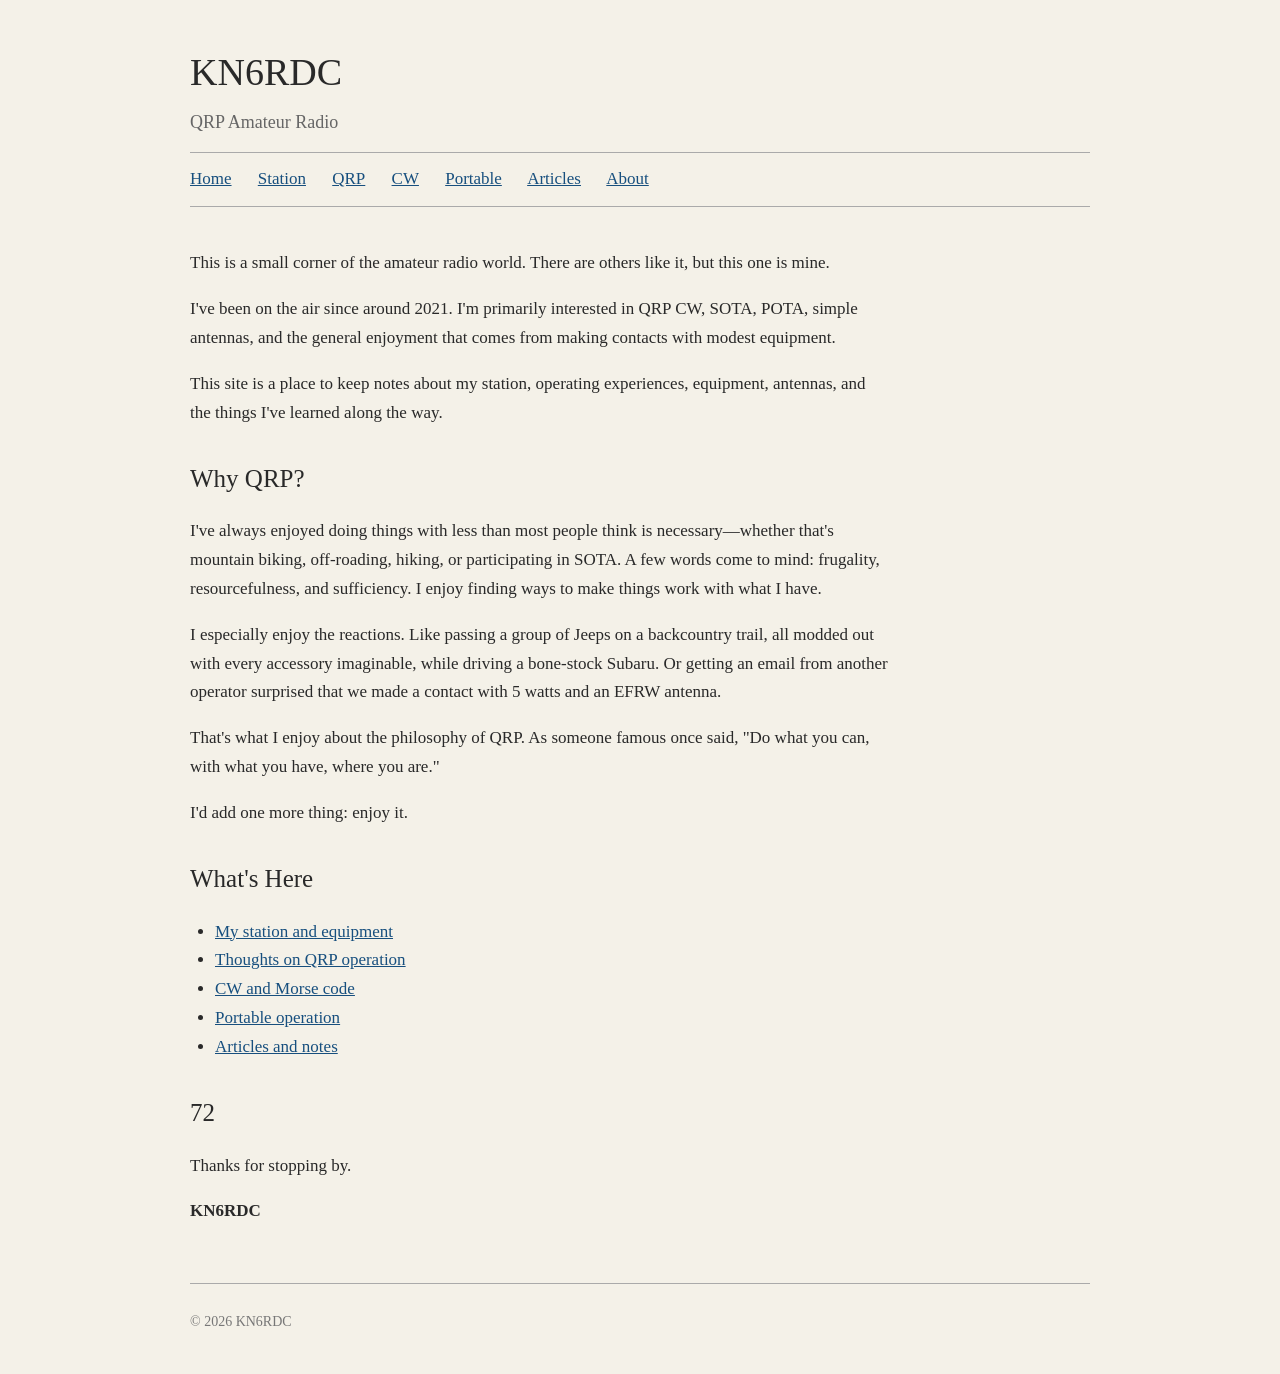
<file: index.html>
<!DOCTYPE html>
<html lang="en">

<head>
    <meta charset="UTF-8">
    <meta name="viewport" content="width=device-width, initial-scale=1.0">

    <title>KN6RDC | QRP Amateur Radio</title>

    <link rel="stylesheet" href="style.css">
</head>

<body>

    <div class="site">

        <header>
            <h1>KN6RDC</h1>
            <p class="tagline">QRP Amateur Radio</p>
        </header>

        <nav>
            <a href="index.html">Home</a>
            <a href="station.html">Station</a>
            <a href="qrp.html">QRP</a>
            <a href="cw.html">CW</a>
            <a href="portable.html">Portable</a>
            <a href="articles.html">Articles</a>
            <a href="about.html">About</a>
        </nav>

        <main>
            
            <p>
                This is a small corner of the amateur radio world. There are others like it, but this one is mine.
            </p>

            <p>
                I've been on the air since around 2021. I'm primarily interested in QRP CW, SOTA, POTA, simple antennas, and the general enjoyment that comes from making contacts with modest equipment.
            </p>

            <p>
                This site is a place to keep notes about my station, operating experiences, equipment, antennas, and the things I've learned along the way. 
            </p>

            <h2>Why QRP?</h2>

            <p>
                I've always enjoyed doing things with less than most people think is necessary—whether that's mountain biking, off-roading, hiking, or participating in SOTA.
                A few words come to mind: frugality, resourcefulness, and sufficiency. I enjoy finding ways to make things work with what I have. 
            </p>

            <p>
                I especially enjoy the reactions. Like passing a group of Jeeps on a backcountry trail, all modded out with every accessory imaginable, while driving a bone-stock Subaru. 
                Or getting an email from another operator surprised that we made a contact with 5 watts and an EFRW antenna. 
            </p>

            <p>
                That's what I enjoy about the philosophy of QRP. As someone famous once said, "Do what you can, with what you have, where you are." 
            </p>

            <p>
                I'd add one more thing: enjoy it. 
            </p>

            <h2>What's Here</h2>

            <ul>
                <li><a href="station.html">My station and equipment</a></li>
                <li><a href="qrp.html">Thoughts on QRP operation</a></li>
                <li><a href="cw.html">CW and Morse code</a></li>
                <li><a href="portable.html">Portable operation</a></li>
                <li><a href="articles.html">Articles and notes</a></li>
            </ul>

            <h2>72</h2>

            <p>
                Thanks for stopping by.
            </p>

            <p>
                <strong>KN6RDC</strong>
            </p>

        </main>

        <footer>
            <p>
                &copy; 2026 KN6RDC
            </p>
        </footer>

    </div>

</body>
</html>
</file>
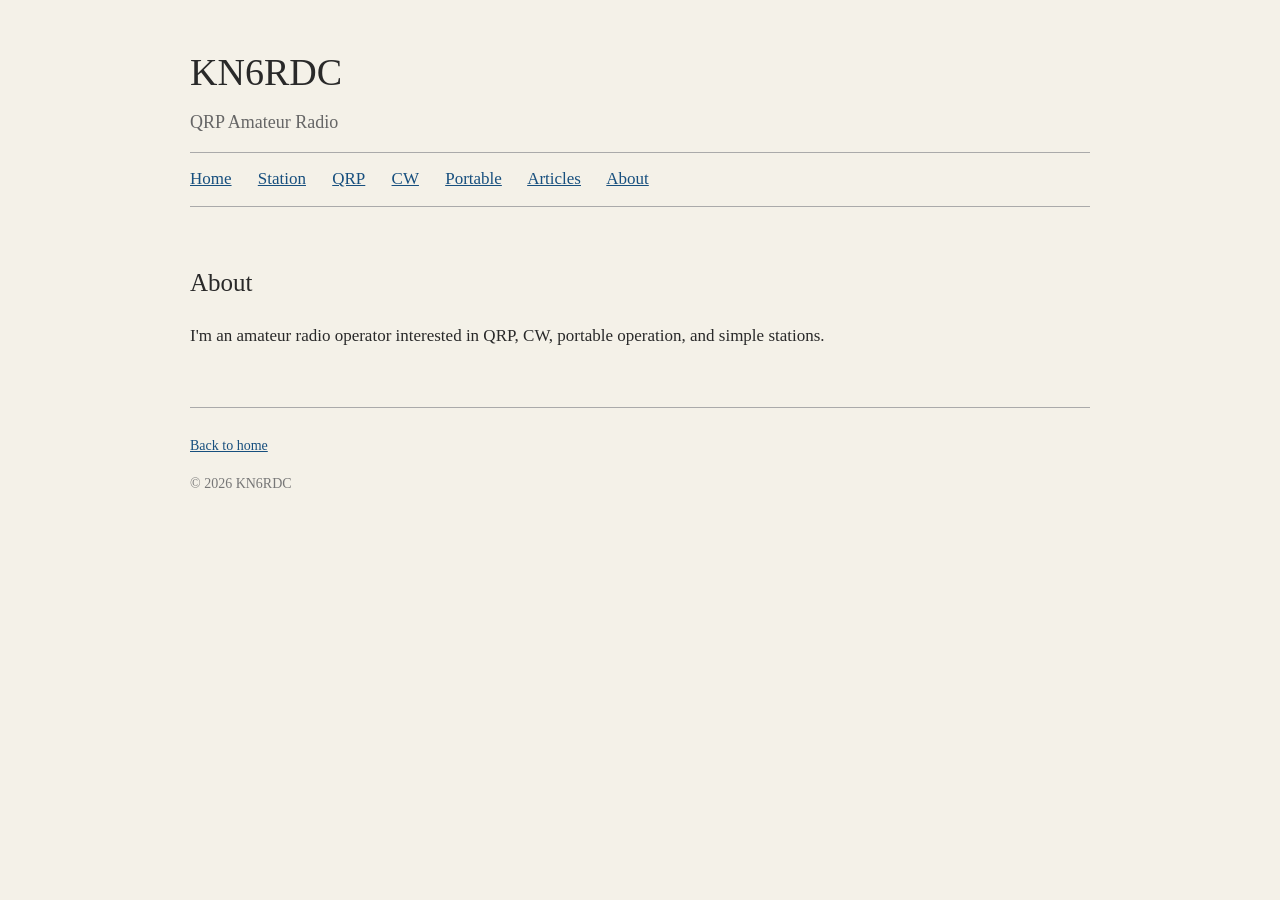
<file: about.html>
<!DOCTYPE html>
<html lang="en">

<head>
    <meta charset="UTF-8">
    <meta name="viewport" content="width=device-width, initial-scale=1.0">

    <title>About | KN6RDC</title>

    <link rel="stylesheet" href="style.css">
</head>

<body>

    <div class="site">

        <header>
            <h1>KN6RDC</h1>
            <p class="tagline">QRP Amateur Radio</p>
        </header>

        <nav>
            <a href="index.html">Home</a>
            <a href="station.html">Station</a>
            <a href="qrp.html">QRP</a>
            <a href="cw.html">CW</a>
            <a href="portable.html">Portable</a>
            <a href="articles.html">Articles</a>
            <a href="about.html">About</a>
        </nav>

        <main>

            <h2>About</h2>

            <p>
                I'm an amateur radio operator interested in
                QRP, CW, portable operation, and simple stations.
            </p>
<!--
            <p>
                This website is simply a place to document my
                experiences with amateur radio and keep track of the
                equipment, antennas, ideas, and lessons that have
                interested me along the way.
            </p>

            <h2>Amateur Radio</h2>

            <p>
                What I enjoy most about amateur radio is that it can
                be as complicated or as simple as you want to make it.
            </p>

            <p>
                For me, the attraction is increasingly toward the
                simpler side: a small radio, a modest antenna, a key,
                a battery, and a quiet place to operate.
            </p>

            <h2>About This Site</h2>

            <p>
                This is an independent personal website. There are no
                advertisements, no commercial purpose, and no particular
                goal beyond sharing things I find interesting.
            </p>

            <p>
                If something here is useful to another operator,
                that's a bonus.
            </p>

            <h2>72</h2>

            <p>
                Thanks for visiting.
            </p>

            <p>
                <strong>KN6RDC</strong>
            </p>
-->
        </main>

        <footer>
            <p>
                <a href="index.html">Back to home</a>
            </p>

            <p>
                &copy; 2026 KN6RDC
            </p>
        </footer>

    </div>

</body>
</html>
</file>
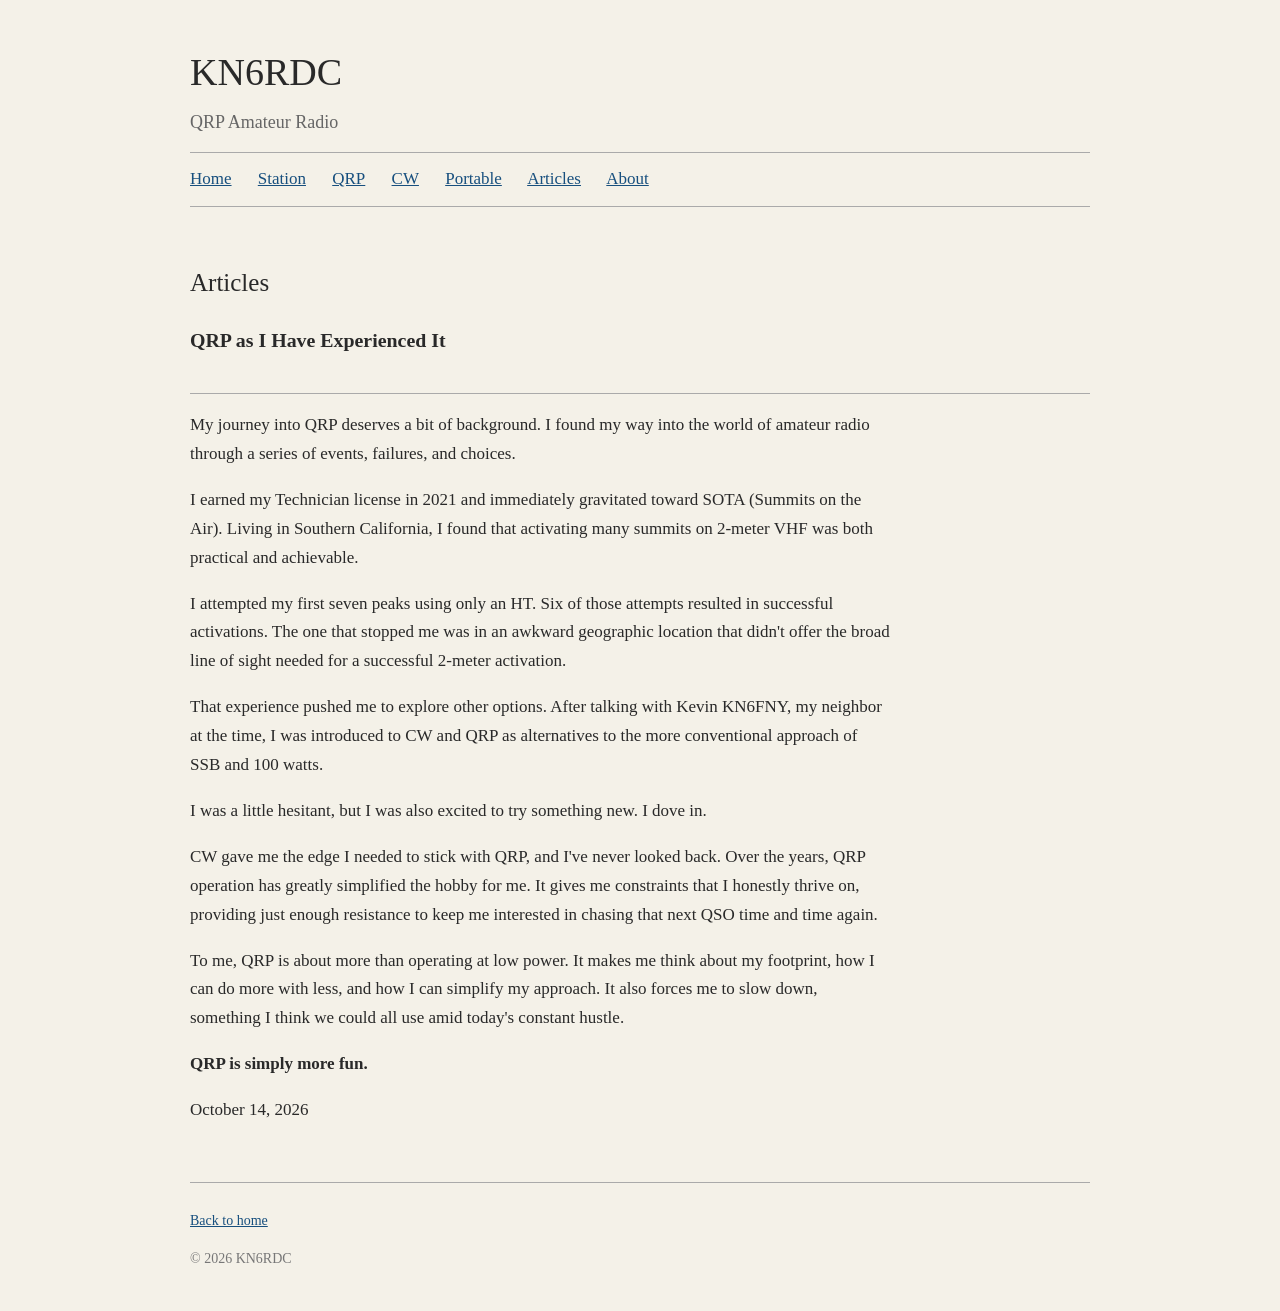
<file: articles.html>
<!DOCTYPE html>
<html lang="en">

<head>
    <meta charset="UTF-8">
    <meta name="viewport" content="width=device-width, initial-scale=1.0">

    <title>Articles | KN6RDC</title>

    <link rel="stylesheet" href="style.css">
</head>

<body>

    <div class="site">

        <header>
            <h1>KN6RDC</h1>
            <p class="tagline">QRP Amateur Radio</p>
        </header>

        <nav>
            <a href="index.html">Home</a>
            <a href="station.html">Station</a>
            <a href="qrp.html">QRP</a>
            <a href="cw.html">CW</a>
            <a href="portable.html">Portable</a>
            <a href="articles.html">Articles</a>
            <a href="about.html">About</a>
        </nav>

        <main>

            <h2>Articles</h2>

<article>
  <header>
    <h3>QRP as I Have Experienced It</h3>
  </header>

  <p>
    My journey into QRP deserves a bit of background. I found my
    way into the world of amateur radio through a series of events,
    failures, and choices.
  </p>

  <p>
    I earned my Technician license in 2021 and immediately gravitated
    toward SOTA (Summits on the Air). Living in Southern California,
    I found that activating many summits on 2-meter VHF was both
    practical and achievable.
  </p>

  <p>
    I attempted my first seven peaks using only an HT. Six of those
    attempts resulted in successful activations. The one that stopped
    me was in an awkward geographic location that didn't offer the
    broad line of sight needed for a successful 2-meter activation.
  </p>

  <p>
    That experience pushed me to explore other options. After talking
    with Kevin KN6FNY, my neighbor at the time, I was introduced
    to CW and QRP as alternatives to the more conventional approach
    of SSB and 100 watts.
  </p>

  <p>
    I was a little hesitant, but I was also excited to try something
    new. I dove in.
  </p>

  <p>
    CW gave me the edge I needed to stick with QRP, and I've never
    looked back. Over the years, QRP operation has greatly simplified
    the hobby for me. It gives me constraints that I honestly thrive
    on, providing just enough resistance to keep me interested in
    chasing that next QSO time and time again.
  </p>

  <p>
    To me, QRP is about more than operating at low power. It makes
    me think about my footprint, how I can do more with less, and
    how I can simplify my approach. It also forces me to slow down,
    something I think we could all use amid today's constant hustle.
  </p>

    <p>
        <strong>QRP is simply more fun.</strong></p>
    <p>
        <time datetime="2026-10-14">October 14, 2026</time>
    </p>
</article>

        </main>

        <footer>
            <p>
                <a href="index.html">Back to home</a>
            </p>

            <p>
                &copy; 2026 KN6RDC
            </p>
        </footer>

    </div>

</body>
</html>
</file>
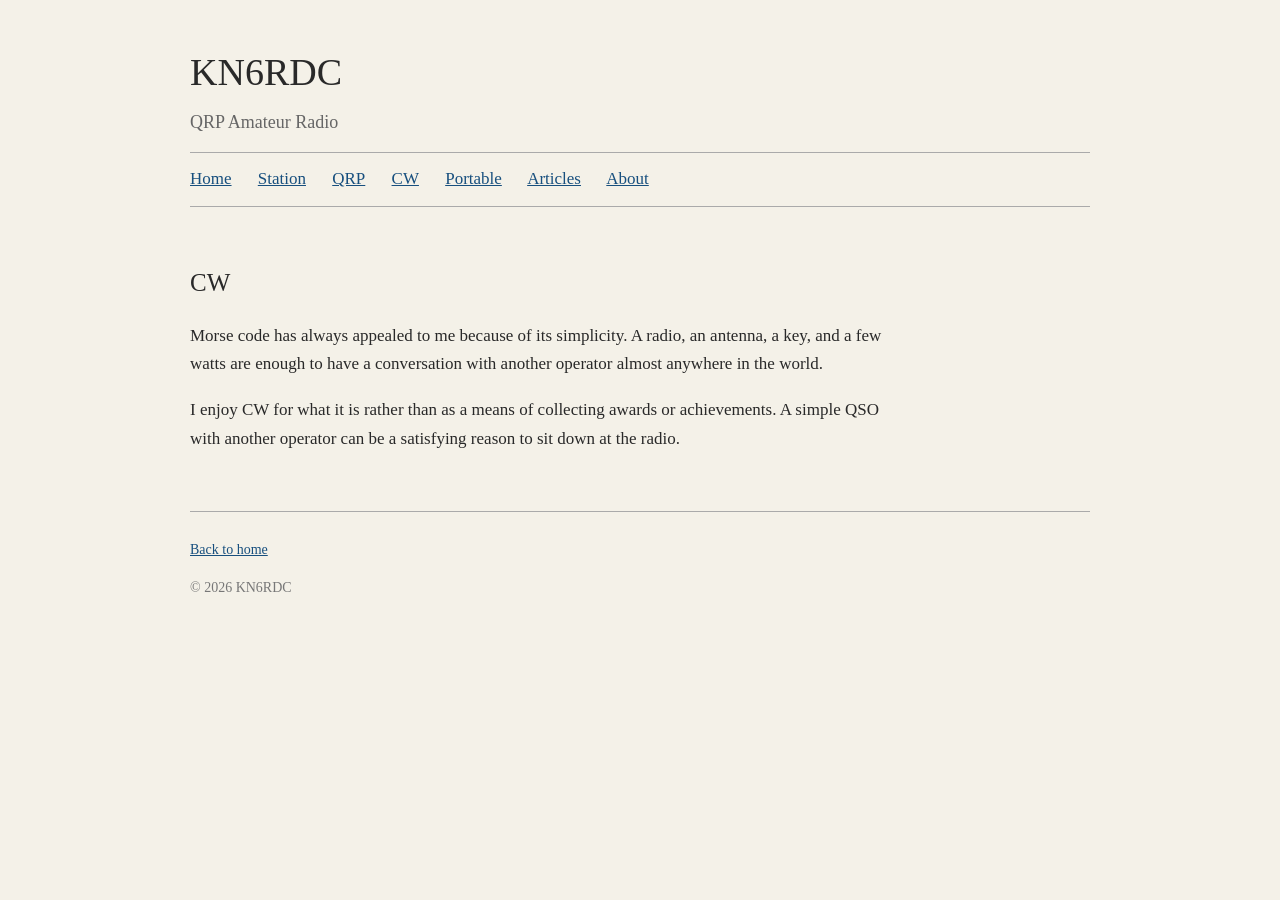
<file: cw.html>
<!DOCTYPE html>
<html lang="en">

<head>
    <meta charset="UTF-8">
    <meta name="viewport" content="width=device-width, initial-scale=1.0">

    <title>CW | KN6RDC</title>

    <link rel="stylesheet" href="style.css">
</head>

<body>

    <div class="site">

        <header>
            <h1>KN6RDC</h1>
            <p class="tagline">QRP Amateur Radio</p>
        </header>

        <nav>
            <a href="index.html">Home</a>
            <a href="station.html">Station</a>
            <a href="qrp.html">QRP</a>
            <a href="cw.html">CW</a>
            <a href="portable.html">Portable</a>
            <a href="articles.html">Articles</a>
            <a href="about.html">About</a>
        </nav>

        <main>

            <h2>CW</h2>

            <p>
                Morse code has always appealed to me because of its
                simplicity. A radio, an antenna, a key, and a few
                watts are enough to have a conversation with another
                operator almost anywhere in the world.
            </p>

            <p>
                I enjoy CW for what it is rather than as a means of
                collecting awards or achievements. A simple QSO with
                another operator can be a satisfying reason to sit down
                at the radio.
            </p>
<!--
            <h2>Operating CW</h2>

            <p>
                My preferred contacts are generally straightforward:
                callsigns, signal reports, names, locations, equipment,
                antennas, and a few pleasantries.
            </p>

            <p>
                There's something enjoyable about slowing down and
                having a simple conversation without needing to chase
                a particular number or accomplishment.
            </p>

            <h2>Keys and Paddles</h2>

            <p>
                This page will eventually include information about the
                keys and paddles I use, along with some thoughts about
                different styles of sending.
            </p>

            <h2>Learning and Improving</h2>

            <p>
                CW is one of those skills that can always be improved.
                The goal isn't necessarily to become exceptionally fast.
                Being comfortable enough to copy and send naturally is
                more important to me.
            </p>

            <h2>The Simple QSO</h2>

            <p>
                A short conversation between two operators is enough.
                No award, contest, special event, or rare DX is required
                to make a contact worthwhile.
            </p>
-->
        </main>

        <footer>
            <p>
                <a href="index.html">Back to home</a>
            </p>

            <p>
                &copy; 2026 KN6RDC
            </p>
        </footer>

    </div>

</body>
</html>
</file>
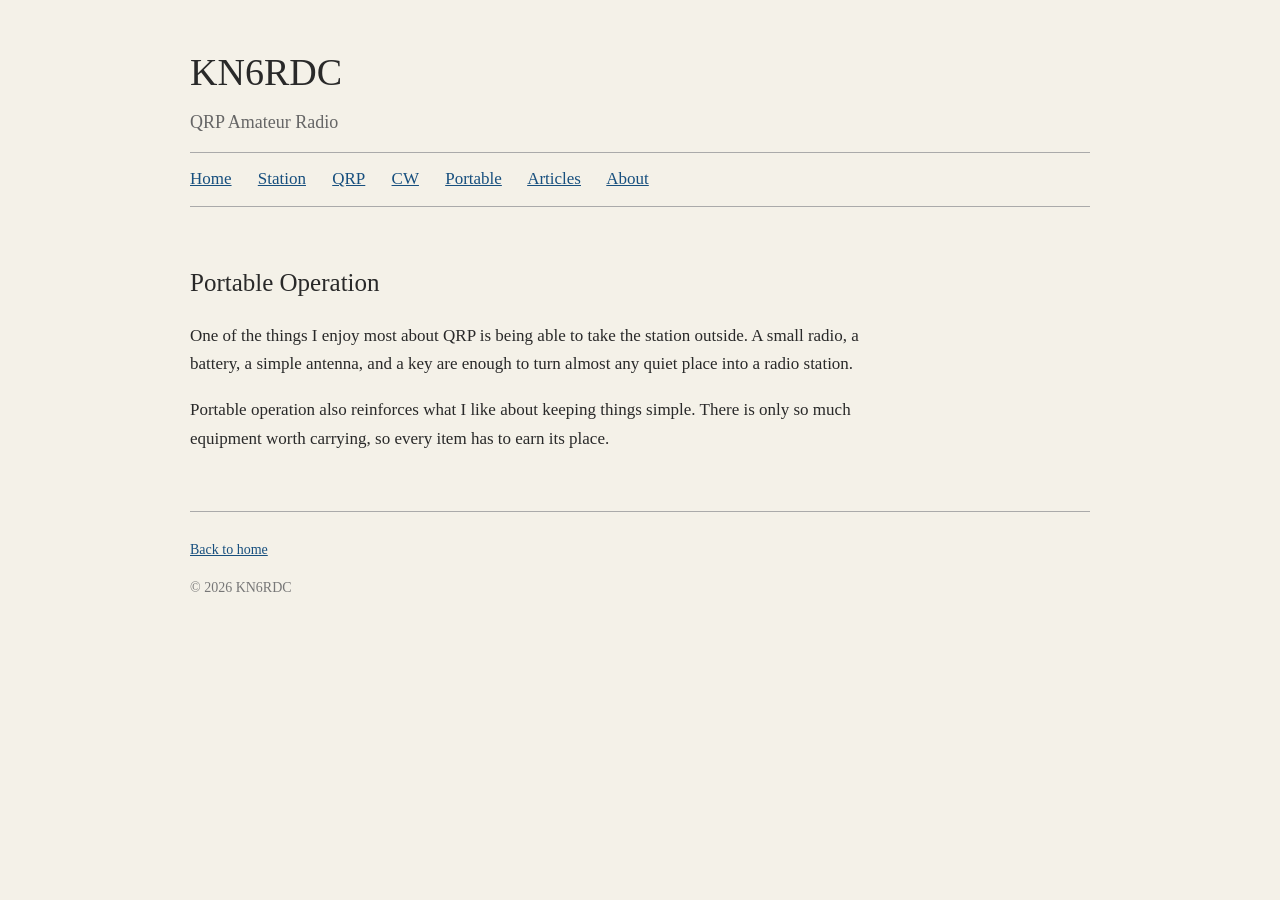
<file: portable.html>
<!DOCTYPE html>
<html lang="en">

<head>
    <meta charset="UTF-8">
    <meta name="viewport" content="width=device-width, initial-scale=1.0">

    <title>Portable | KN6RDC</title>

    <link rel="stylesheet" href="style.css">
</head>

<body>

    <div class="site">

        <header>
            <h1>KN6RDC</h1>
            <p class="tagline">QRP Amateur Radio</p>
        </header>

        <nav>
            <a href="index.html">Home</a>
            <a href="station.html">Station</a>
            <a href="qrp.html">QRP</a>
            <a href="cw.html">CW</a>
            <a href="portable.html">Portable</a>
            <a href="articles.html">Articles</a>
            <a href="about.html">About</a>
        </nav>

        <main>

            <h2>Portable Operation</h2>

            <p>
                One of the things I enjoy most about QRP is being able
                to take the station outside. A small radio, a battery,
                a simple antenna, and a key are enough to turn almost
                any quiet place into a radio station.
            </p>

            <p>
                Portable operation also reinforces what I like about
                keeping things simple. There is only so much equipment
                worth carrying, so every item has to earn its place.
            </p>
<!--
            <h2>Getting Outside</h2>

            <p>
                Portable radio gives me a reason to combine amateur
                radio with hiking and exploring. The radio doesn't have
                to be the entire purpose of the outing. Sometimes it's
                simply something to enjoy along the way.
            </p>

            <h2>Portable Station</h2>

            <p>
                My portable station is centered around lightweight
                equipment and a small battery. I'll add more information
                here about the radio, key, battery, mast, antenna, and
                other equipment I actually use in the field.
            </p>

            <h2>Antennas</h2>

            <p>
                Portable antennas don't have to be complicated. Getting
                a wire into the air and finding a reasonably quiet place
                to operate can be more important than building an
                elaborate antenna system.
            </p>

            <h2>Field Notes</h2>

            <p>
                This section will eventually contain notes and photographs
                from portable operating trips.
            </p>
-->
        </main>

        <footer>
            <p>
                <a href="index.html">Back to home</a>
            </p>

            <p>
                &copy; 2026 KN6RDC
            </p>
        </footer>

    </div>

</body>
</html>
</file>
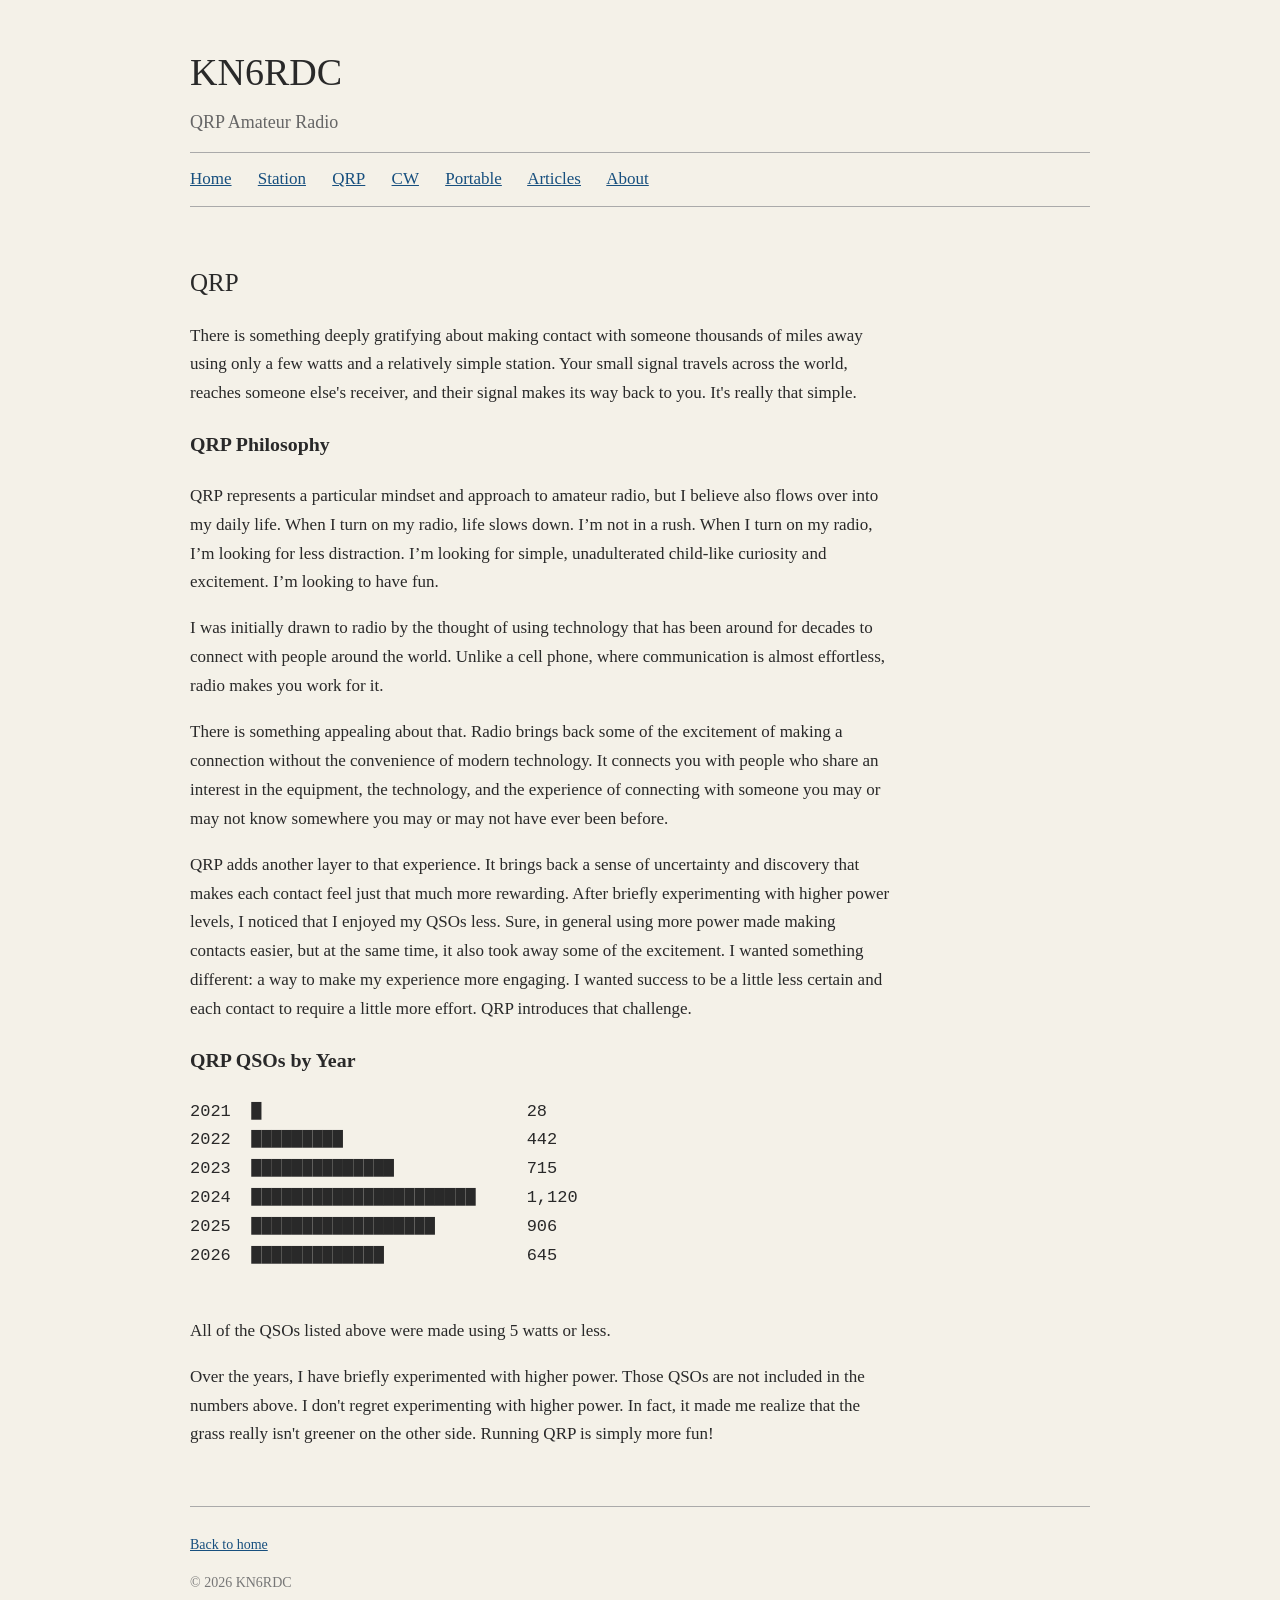
<file: qrp.html>
<!DOCTYPE html>
<html lang="en">

<head>
    <meta charset="UTF-8">
    <meta name="viewport" content="width=device-width, initial-scale=1.0">

    <title>QRP | KN6RDC</title>

    <link rel="stylesheet" href="style.css">
</head>

<body>

    <div class="site">

        <header>
            <h1>KN6RDC</h1>
            <p class="tagline">QRP Amateur Radio</p>
        </header>

        <nav>
            <a href="index.html">Home</a>
            <a href="station.html">Station</a>
            <a href="qrp.html">QRP</a>
            <a href="cw.html">CW</a>
            <a href="portable.html">Portable</a>
            <a href="articles.html">Articles</a>
            <a href="about.html">About</a>
        </nav>

        <main>

    <h2>QRP</h2>

    <p>
        There is something deeply gratifying about making contact with someone thousands of miles away using only a few watts and a relatively simple
        station. Your small signal travels across the world, reaches someone else's receiver, and their signal makes its way back to you. 
        It's really that simple.
    </p>

    <h3>QRP Philosophy</h3>

    <p>
        QRP represents a particular mindset and approach to amateur radio,
        but I believe also flows over into my daily life. When I turn on my radio,
        life slows down. I’m not in a rush. When I turn on my radio, I’m looking
        for less distraction. I’m looking for simple, unadulterated child-like
        curiosity and excitement. I’m looking to have fun.
    </p>

    <p>
        I was initially drawn to radio by the thought of using technology that
        has been around for decades to connect with people around the world.
        Unlike a cell phone, where communication is almost effortless, radio
        makes you work for it. 
    </p>

    <p>
        There is something appealing about that. Radio brings back some of the
        excitement of making a connection without the convenience of modern
        technology. It connects you with people who share an interest in the
        equipment, the technology, and the experience of connecting with someone
        you may or may not know somewhere you may or may not have ever been
        before.
    </p>

    <p>
        QRP adds another layer to that experience. It brings back a sense of
        uncertainty and discovery that makes each contact feel just that much
        more rewarding. After briefly experimenting with higher power levels, I noticed that I enjoyed my QSOs less. Sure, in general using
        more power made making contacts easier, but at the same time, it also
        took away some of the excitement. I wanted something different: a way
        to make my experience more engaging. I wanted success to be a little
        less certain and each contact to require a little more effort. QRP
        introduces that challenge.
    </p>

    <h3>QRP QSOs by Year</h3>

    <pre>
2021  █                          28
2022  █████████                  442
2023  ██████████████             715
2024  ██████████████████████     1,120
2025  ██████████████████         906
2026  █████████████              645
    </pre>

    <p>
        All of the QSOs listed above were made using 5 watts or less.
    </p>

    <p>
        Over the years, I have briefly experimented with higher power.
        Those QSOs are not included in the numbers above.
        I don't regret experimenting with higher power. In fact, it made
        me realize that the grass really isn't greener on the other side.
        Running QRP is simply more fun!
    </p>
            
        </main>

        <footer>
            <p>
                <a href="index.html">Back to home</a>
            </p>

            <p>
                &copy; 2026 KN6RDC
            </p>
        </footer>

    </div>

</body>
</html>
</file>
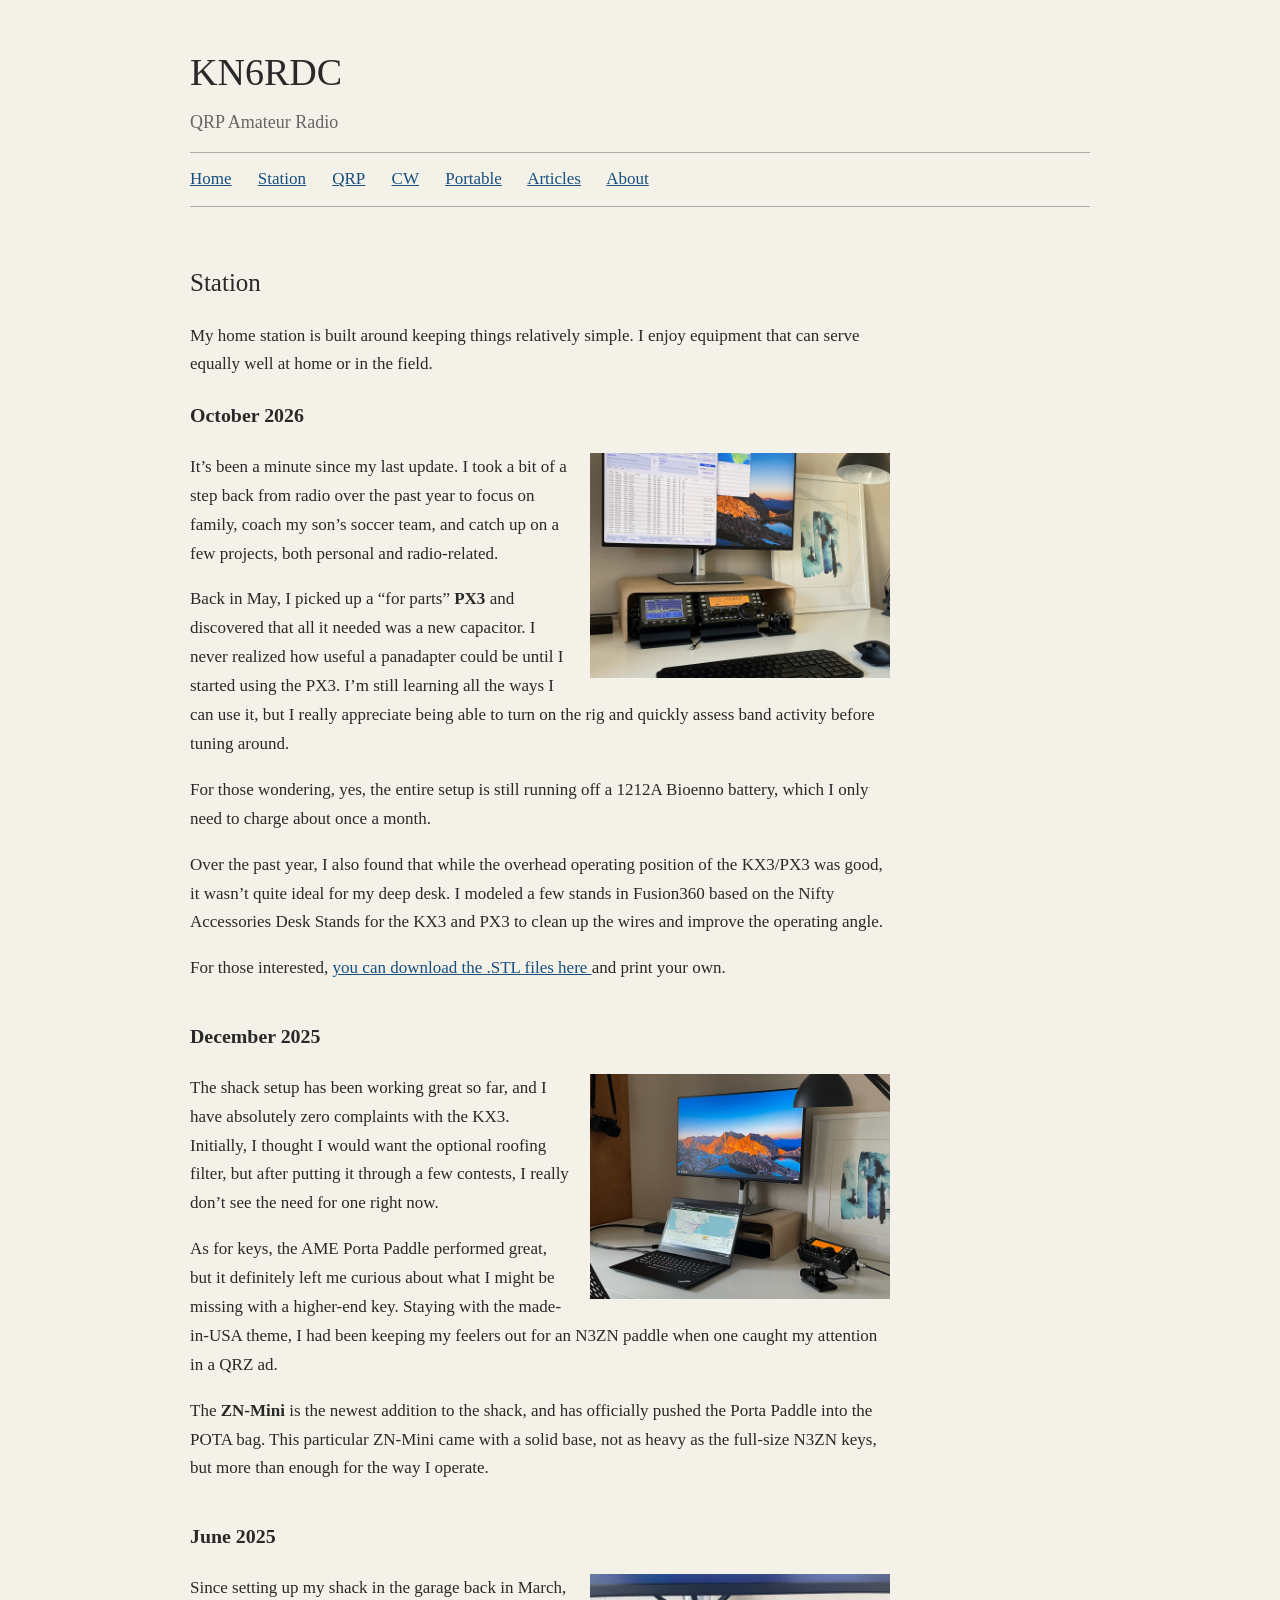
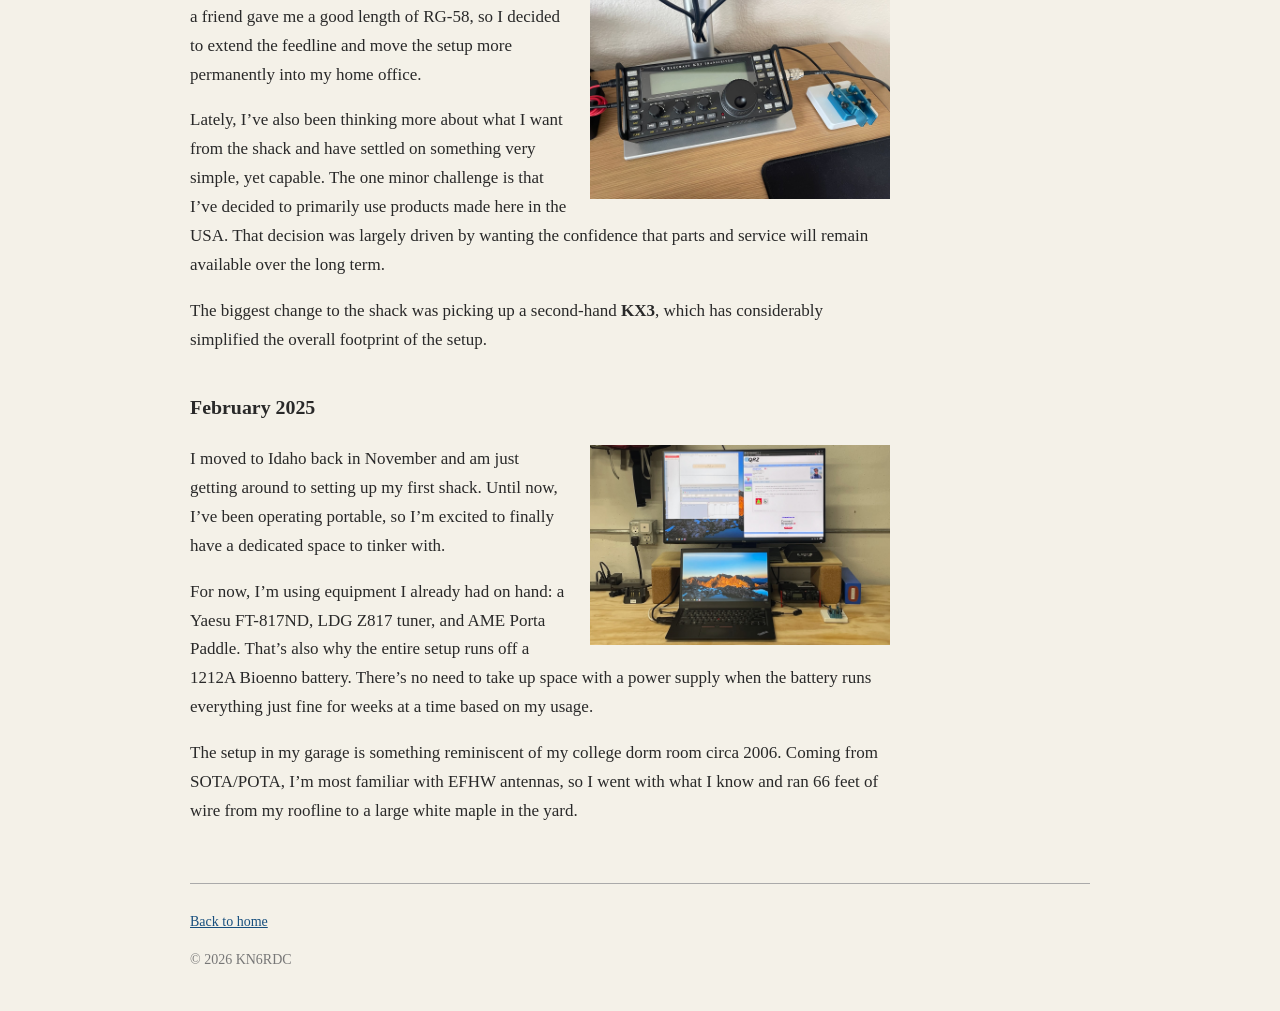
<file: station.html>
<!DOCTYPE html>
<html lang="en">

<head>
    <meta charset="UTF-8">
    <meta name="viewport" content="width=device-width, initial-scale=1.0">

    <title>Station | KN6RDC</title>

    <link rel="stylesheet" href="style.css">
</head>

<body>

    <div class="site">

        <header>
            <h1>KN6RDC</h1>
            <p class="tagline">QRP Amateur Radio</p>
        </header>

        <nav>
            <a href="index.html">Home</a>
            <a href="station.html">Station</a>
            <a href="qrp.html">QRP</a>
            <a href="cw.html">CW</a>
            <a href="portable.html">Portable</a>
            <a href="articles.html">Articles</a>
            <a href="about.html">About</a>
        </nav>

        <main>

            <h2>Station</h2>

        <p>
            My home station is built around keeping things relatively simple. I enjoy equipment that can serve equally well at home or in the field.
        </p>

    <div class="clear-float"></div>
            
            <h3>October 2026</h3>

        <p>
            <a href="images/2026-1004 Shack.jpeg" target="_blank"><img src="images/2026-1004 Shack.jpeg" alt="Shack in October 2026"  class="shack-image"></a>
            
            It&rsquo;s been a minute since my last update. I took a bit of a step back from radio over the past year to focus on family, coach my son&rsquo;s soccer team, and catch up on a few projects, both personal and radio-related.
        </p>

        <p>
            Back in May, I picked up a &ldquo;for parts&rdquo; <strong>PX3</strong> and discovered that all it needed was a new capacitor. I never realized how useful a panadapter could be until I started using the PX3. I&rsquo;m still learning all the ways I can use it, but I really appreciate being able to turn on the rig and quickly assess band activity before tuning around. 
        </p>

        <p>
            For those wondering, yes, the entire setup is still running off a 1212A Bioenno battery, which I only need to charge about once a month.
        </p>

        <p>
            Over the past year, I also found that while the overhead operating position of the KX3/PX3 was good, it wasn&rsquo;t quite ideal for my deep desk. I modeled a few stands in Fusion360 based on the Nifty Accessories Desk Stands for the KX3 and PX3 to clean up the wires and improve the operating angle.
        </p>

        <p>
            For those interested, <a href="https://www.printables.com/@KN6RDC_875308"> you can download the .STL files here </a> and print your own.
        </p>

    <div class="clear-float"></div>
            
            <h3>December 2025</h3>

        <p>
            <a href="images/2025-1205 Shack.jpeg" target="_blank"><img src="images/2025-1205 Shack.jpeg" alt="Shack in December 2025"  class="shack-image"></a>
            
            The shack setup has been working great so far, and I have absolutely zero complaints with the KX3. Initially, I thought I would want the optional roofing filter, but after putting it through a few contests, I really don&rsquo;t see the need for one right now.
        </p>

        <p>
            As for keys, the AME Porta Paddle performed great, but it definitely left me curious about what I might be missing with a higher-end key. Staying with the made-in-USA theme, I had been keeping my feelers out for an N3ZN paddle when one caught my attention in a QRZ ad.
        </p>

        <p>
            The <strong>ZN-Mini</strong> is the newest addition to the shack, and has officially pushed the Porta Paddle into the POTA bag. This particular ZN-Mini came with a solid base, not as heavy as the full-size N3ZN keys, but more than enough for the way I operate.
        </p>

    <div class="clear-float"></div>
            
            <h3>June 2025</h3>

        <p> 
            <a href="images/2025-0606 Shack.jpeg" target="_blank"><img src="images/2025-0606 Shack.jpeg" alt="Shack in June 2025"  class="shack-image"></a>

            Since setting up my shack in the garage back in March, a friend gave me a good length of RG-58, so I decided to extend the feedline and move the setup more permanently into my home office.
        </p>

        <p>
            Lately, I&rsquo;ve also been thinking more about what I want from the shack and have settled on something very simple, yet capable. The one minor challenge is that I&rsquo;ve decided to primarily use products made here in the USA. That decision was largely driven by wanting the confidence that parts and service will remain available over the long term. 
        </p>

        <p>
            The biggest change to the shack was picking up a second-hand <strong>KX3</strong>, which has considerably simplified the overall footprint of the setup.
        </p>

    <div class="clear-float"></div>
            
            <h3>February 2025</h3>

        <p>
            <a href="images/2025-0426 Shack.jpeg" target="_blank"><img src="images/2025-0426 Shack.jpeg" alt="Shack in February 2025"  class="shack-image"> </a>

            I moved to Idaho back in November and am just getting around to setting up my first shack. Until now, I&rsquo;ve been operating portable, so I&rsquo;m excited to finally have a dedicated space to tinker with.
        </p>

        <p>
            For now, I&rsquo;m using equipment I already had on hand: a Yaesu FT-817ND, LDG Z817 tuner, and AME Porta Paddle. That&rsquo;s also why the entire setup runs off a 1212A Bioenno battery. There&rsquo;s no need to take up space with a power supply when the battery runs everything just fine for weeks at a time based on my usage. 
        </p>

        <p> 
            The setup in my garage is something reminiscent of my college dorm room circa 2006. Coming from SOTA/POTA, I&rsquo;m most familiar with EFHW antennas, so I went with what I know and ran 66 feet of wire from my roofline to a large white maple in the yard.
        </p>

    <div class="clear-float"></div>
            
        </main>

        <footer>
            <p>
                <a href="index.html">Back to home</a>
            </p>

            <p>
                &copy; 2026 KN6RDC
            </p>
        </footer>

    </div>

</body>
</html>
</file>
<file: style.css>
/* -----------------------------------------
   KN6RDC QRP Amateur Radio
   Main stylesheet
   ----------------------------------------- */

body {
    margin: 0;
    padding: 0;

    background: #f4f1e8;
    color: #292929;

    font-family: Georgia, "Times New Roman", serif;
    font-size: 17px;
    line-height: 1.7;
}

.site {
    max-width: 900px;
    margin: 40px auto;
    padding: 0 30px;
}

/* Header */

header {
    padding-bottom: 15px;
    border-bottom: 1px solid #aaa;
}

header h1 {
    margin: 0;
    font-size: 38px;
    font-weight: normal;
}

.tagline {
    margin: 2px 0 0 0;
    color: #666;
    font-size: 18px;
}

/* Navigation */

nav {
    padding: 12px 0;
    border-bottom: 1px solid #aaa;
}

nav a {
    margin-right: 22px;
}

/* Main content */

main {
    padding: 25px 0 40px 0;
}

h2 {
    margin-top: 30px;
    margin-bottom: 8px;

    font-size: 25px;
    font-weight: normal;
}

p {
    max-width: 700px;
}

ul {
    padding-left: 25px;
}

/* Links */

a {
    color: #174f7e;
}

a:hover {
    color: #8b4513;
}

/* Images */

.shack-image {
    float: right;
    width: 300px;
    max-width: 45%;
    height: auto;
    margin: 0 0 15px 20px;
}

.clear-float {
    clear: both;
}

/* Footer */

footer {
    border-top: 1px solid #aaa;
    padding-top: 12px;

    color: #777;
    font-size: 14px;
}
</file>
